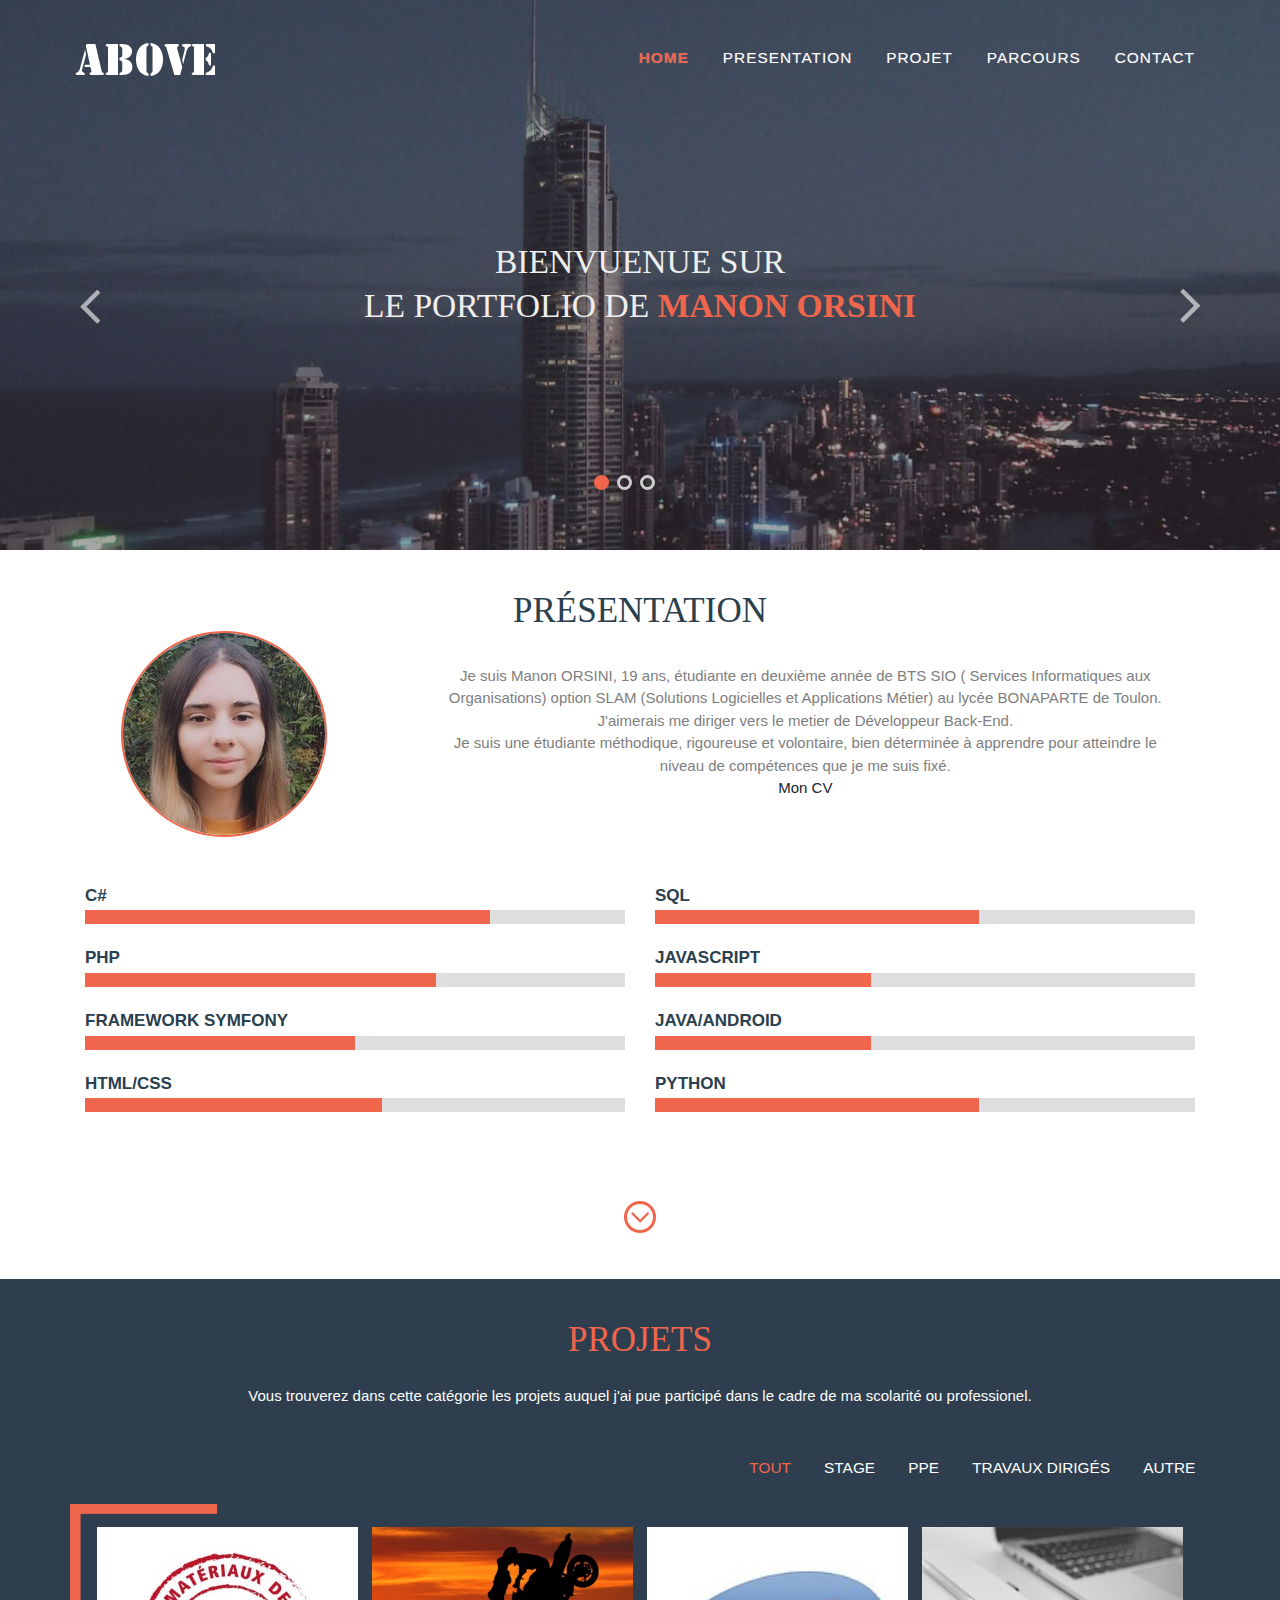
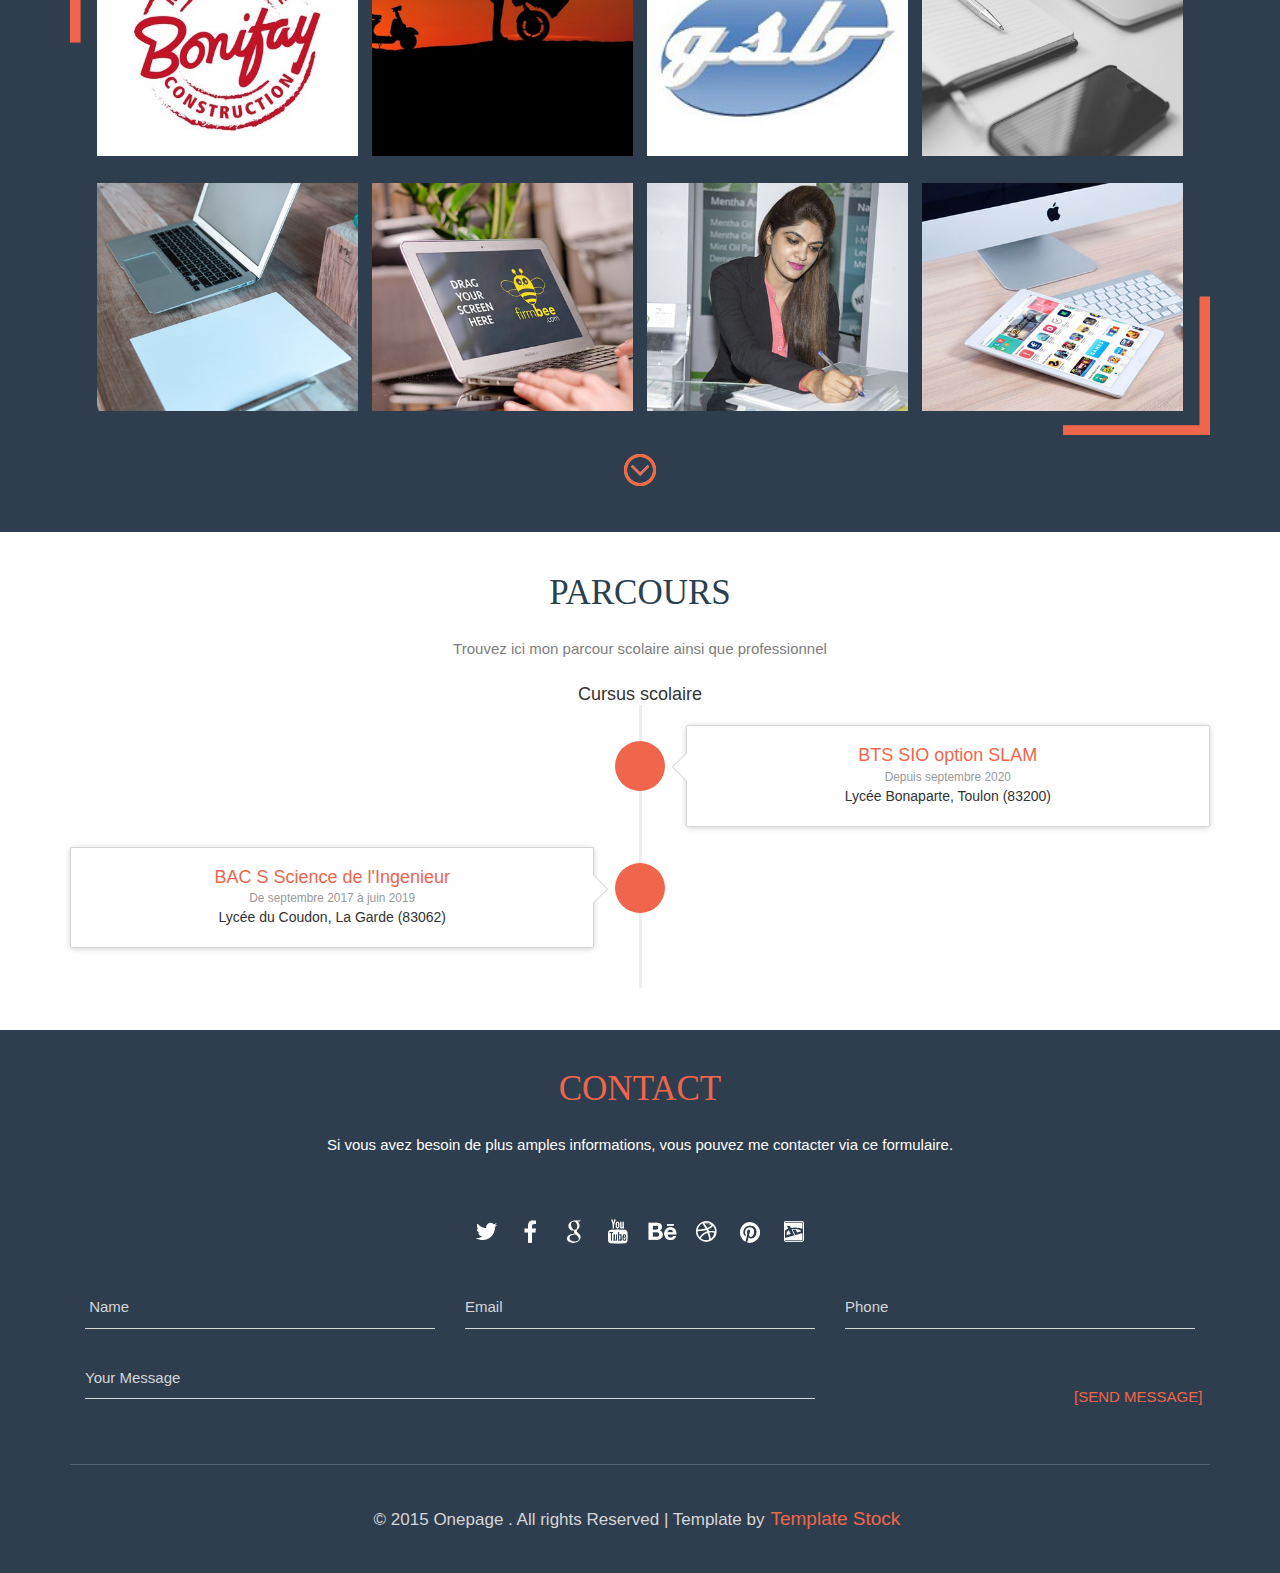
<file: index.html>
<!--Author: Template Stock
Author URL: http://templatestock.co
-->
<!DOCTYPE html>
<html>
    <head>
        <title>Portfolio Orsini Manon</title>
        <meta name="viewport" content="width=device-width, initial-scale=1">
        <meta http-equiv="Content-Type" content="text/html; charset=utf-8" />
        <meta name="keywords" content="Onepage Responsive web template, Bootstrap Web Templates, Flat Web Templates, Android Compatible web template,
              Smartphone Compatible web template, free webdesigns for Nokia, Samsung, LG, SonyEricsson, Motorola web design" />

        <style>

            /* The Modal (background) */
            .modal {
                display: none; /* Hidden by default */
                position: fixed; /* Stay in place */
                z-index: 1; /* Sit on top */
                padding-top: 100px; /* Location of the box */
                left: 0;
                top: 0;
                width: 100%; /* Full width */
                height: 100%; /* Full height */
                overflow: auto; /* Enable scroll if needed */
                background-color: rgb(0,0,0); /* Fallback color */
                background-color: rgba(0,0,0,0.4); /* Black w/ opacity */
            }

            /* Modal Content */
            .modal-content {
                
                width: 800px;
                background-color: #fefefe;
                margin: auto;
                padding: 20px;
                border: 1px solid #888;
                width: 80%;
            }

            /* The Close Button */
            .close {
                color: #aaaaaa;
                float: right;
                font-size: 28px;
                font-weight: bold;
            }

            .close:hover,
            .close:focus {
                color: #000;
                text-decoration: none;
                cursor: pointer;
            }
        </style>

        <script type="application/x-javascript"> addEventListener("load", function() { setTimeout(hideURLbar, 0); }, false); function hideURLbar(){ window.scrollTo(0,1); } </script>
        <link href="css/bootstrap.css" rel='stylesheet' type='text/css'/>
        <link href="css/style.css" rel="stylesheet" type="text/css" media="all" />	    
        <!-- jQuery (necessary for Bootstrap's JavaScript plugins) -->
        <script src="js/jquery.min.js"></script>
        <script type="text/javascript" src="js/move-top.js"></script>
        <script type="text/javascript" src="js/easing.js"></script>
        <script type="text/javascript">
            jQuery(document).ready(function ($) {
                $(".scroll").click(function (event) {
                    event.preventDefault();
                    $('html,body').animate({scrollTop: $(this.hash).offset().top}, 1200);
                });
            });
        </script>
    </head>
    <body>
        <div class="header" id="head">	
            <div class="container"> 
                <div class="header-top">
                    <div class="logo">
                        <a href="index.html"><img src="images/logo.png" alt=""/></a>
                    </div>
                    <div class="top-menu">
                        <span class="menu"> </span>
                        <ul>
                            <nav class="cl-effect-5">
                                <li><a class="active" href="index.html"><span data-hover="Home">Home</span></a></li>
                                <li><a href="#about" class="scroll"><span data-hover="Presentation">Presentation</span></a></li>
                                <li><a href="#work" class="scroll"><span data-hover="Projet"><span>Projet</span></a></li>
                                <li><a href="#services" class="scroll"><span data-hover="Parcours">Parcours</span></a></li>
                                <li><a href="#contact" class="scroll"><span data-hover="Contact">Contact</span></a></li>
                            </nav>
                        </ul>
                    </div>
                    <!--script-nav-->
                    <script>
                        $("span.menu").click(function () {
                            $(".top-menu ul").slideToggle("slow", function () {
                            });
                        });
                    </script>
                    <div class="clearfix"></div>
                </div>  
                <div class="index-banner">
                    <div class="wmuSlider example1">
                        <div class="wmuSliderWrapper">
                            <article style="position: absolute; width: 100%; opacity: 0;"> 
                                <div class="banner-wrap">
                                    <div class="banner_center">
                                        <h1>Bienvuenue sur</h1> 
                                        <h2>le portfolio de  <span>Manon Orsini</span></h2>
                                        <h2></h2>
                                    </div>
                                </div>
                            </article>
                            <article style="position: relative; width: 100%; opacity: 1;"> 
                                <div class="banner-wrap">
                                    <div class="banner_center">
                                        <h1>Content here,</h1> 
                                        <h2>Lorem <span>graphic &  designer</span></h2>
                                        <h2>Contrary</h2>
                                    </div>
                                </div>
                            </article>
                            <article style="position: absolute; width: 100%; opacity: 0;">
                                <div class="banner-wrap">
                                    <div class="banner_center">
                                        <h1>Lorem Ipsum ,</h1> 
                                        <h2>Contrary to <span>&  designer</span></h2>
                                        <h2>reproduced below</h2>
                                    </div>
                                </div>
                            </article>
                        </div>

                    </div>
                    <script src="js/jquery.wmuSlider.js"></script> 
                    <script>
                        $('.example1').wmuSlider();
                    </script> 	           	      
                </div>
            </div>     
        </div>
        <div class="content">
            <div class="about-section" id="about" id="about">
                <div class="container">
                    <div class="about-header">
                        <h3>Présentation</h3>
                        <div class="about-imag">
                            <img src="images/pic-9.jpg" alt=""/>
                        </div>
                        <div class="about-text">
                            <p>Je suis Manon ORSINI, 19 ans, étudiante en deuxième année de BTS SIO ( Services Informatiques aux Organisations) option SLAM (Solutions Logicielles et Applications Métier) au lycée BONAPARTE de Toulon. J'aimerais me diriger vers le metier de Développeur Back-End.</p> 
                            <p>Je suis une étudiante méthodique, rigoureuse et volontaire, bien déterminée à apprendre pour atteindre le niveau de compétences que je me suis fixé. </p>
                            <p><a href="images/ManonOrsini.pdf">Mon CV</a></p>
                        </div>
                        <div class="clearfix"></div>
                    </div>
                    <div class="about-sectiongrids">
                        <div class="col-md-6 about-leftgrid">
                            <div class="polls">
                                <div class="poll">
                                    <div class="poll-desc">
                                        <h4>C#</h4>
                                    </div>
                                    <div class="percentage">
                                        <p></p>
                                    </div>
                                    <div class="clearfix"></div>
                                </div>
                                <div class="skills">
                                    <div style="width:75%"> </div>
                                </div>
                            </div>
                            <div class="polls">
                                <div class="poll">
                                    <div class="poll-desc">
                                        <h4>PHP</h4>
                                    </div>
                                    <div class="percentage">
                                        <p></p>
                                    </div>
                                    <div class="clearfix"></div>
                                </div>
                                <div class="skills">
                                    <div style="width:65%"> </div>
                                </div>
                            </div>
                            <div class="polls">
                                <div class="poll">
                                    <div class="poll-desc">
                                        <h4>Framework Symfony</h4>
                                    </div>
                                    <div class="percentage">
                                        <p></p>
                                    </div>
                                    <div class="clearfix"></div>
                                </div>
                                <div class="skills">
                                    <div style="width:50%"> </div>
                                </div>
                            </div>
                            <div class="polls">
                                <div class="poll">
                                    <div class="poll-desc">
                                        <h4>Html/Css</h4>
                                    </div>
                                    <div class="percentage">
                                        <p></p>
                                    </div>
                                    <div class="clearfix"></div>
                                </div>
                                <div class="skills">
                                    <div style="width:55%"> </div>
                                </div>
                            </div>

                        </div>
                        <div class="col-md-6 about-rightgrid">
                            <div class="polls">
                                <div class="poll">
                                    <div class="poll-desc">
                                        <h4>SQL</h4>
                                    </div>
                                    <div class="percentage">
                                        <p></p>
                                    </div>
                                    <div class="clearfix"></div>
                                </div>
                                <div class="skills">
                                    <div style="width:60%"> </div>
                                </div>
                            </div>
                            <div class="polls">
                                <div class="poll">
                                    <div class="poll-desc">
                                        <h4>Javascript</h4>
                                    </div>
                                    <div class="percentage">
                                        <p></p>
                                    </div>
                                    <div class="clearfix"></div>
                                </div>
                                <div class="skills">
                                    <div style="width:40%"> </div>
                                </div>
                            </div>
                            <div class="polls">
                                <div class="poll">
                                    <div class="poll-desc">
                                        <h4>Java/Android</h4>
                                    </div>
                                    <div class="percentage">
                                        <p></p>
                                    </div>
                                    <div class="clearfix"></div>
                                </div>
                                <div class="skills">
                                    <div style="width:40%"> </div>
                                </div>
                            </div>
                            <div class="polls">
                                <div class="poll">
                                    <div class="poll-desc">
                                        <h4>Python</h4>
                                    </div>
                                    <div class="percentage">
                                        <p></p>
                                    </div>
                                    <div class="clearfix"></div>
                                </div>
                                <div class="skills">
                                    <div style="width:60%"> </div>
                                </div>
                            </div>
                        </div>
                        <div class="clearfix"></div>
                    </div>
                    <div class="arrow1">
                        <a href="#work" class="scroll"><img src="images/arrow1.png" alt=""/></a>
                    </div>
                </div>
            </div>
            <!-- about-section-ends -->
            <div class="works-section" id="work" id="work">
                <div class="works-header">
                    <h3>Projets</h3>
                    <p>Vous trouverez dans cette catégorie les projets auquel j'ai pue participé dans le cadre de ma scolarité ou professionel.</p>
                    <!--<button id="myBtn">Open Modal</button>-->
                </div>
                <div class="portfolio-section-bottom-row" id="portfolio">
                    <div class="container">

                        <script src="js/easyResponsiveTabs.js" type="text/javascript"></script>
                        <script type="text/javascript">
                        $(document).ready(function () {
                            $('#horizontalTab').easyResponsiveTabs({
                                type: 'default', //Types: default, vertical, accordion           
                                width: 'auto', //auto or any width like 600px
                                fit: true   // 100% fit in a container
                            });
                        });

                        </script>
                        <link rel="stylesheet" href="css/swipebox.css">
                        <script src="js/jquery.swipebox.min.js"></script> 
                        <script type="text/javascript">
//jQuery(function ($) {
//$(".swipebox").swipebox();
//});
                        </script>
                        <!-- Portfolio Ends Here -->
                        <div class="sap_tabs">
                            <div id="horizontalTab" style="display: block; width: 100%; margin: 0px;">
                                <ul class="resp-tabs-list">
                                    <li class="resp-tab-item" aria-controls="tab_item-0" role="tab"><span>Tout</span></li>
                                    <li class="resp-tab-item" aria-controls="tab_item-1" role="tab"><span>Stage</span></li>
                                    <li class="resp-tab-item" aria-controls="tab_item-2" role="tab"><span>PPE</span></li>
                                    <li class="resp-tab-item" aria-controls="tab_item-3" role="tab"><span>Travaux dirigés</span></li>
                                    <li class="resp-tab-item" aria-controls="tab_item-4" role="tab"><span>Autre</span></li>
                                    <div class="clearfix"></div>
                                </ul>	
                                <div id="portfoliolist">
                                    <div class="resp-tabs-container">
                                        <div class="tab-1 resp-tab-content" aria-labelledby="tab_item-0">
                                            <div class="tab_img">
                                                <div class="col-md-3 img-top grid_box" id="myBtn">
                                                    <div class="swipebox"  title="Bonifay">
                                                        <img src="images/Bonifay.jpg" class="img-responsive" alt="">
                                                        <span class="zoom-icon"></span> 
                                                    </div>
                                                </div>
                                                <div class="col-md-3 img-top grid_box">
                                                    <a href="images/Nolark.jpg" class="swipebox"  title="Image Title">
                                                        <img src="images/Nolark.jpg" class="img-responsive" alt="">
                                                        <span class="zoom-icon"></span> 
                                                    </a>
                                                </div>
                                                <div class="col-md-3 img-top grid_box">
                                                    <a href="images/gsb.jpg" class="swipebox"  title="Image Title">
                                                        <img src="images/gsb.jpg" class="img-responsive" alt="">
                                                        <span class="zoom-icon"></span> 
                                                    </a>
                                                </div>
                                                <div class="col-md-3 img-top grid_box">
                                                    <a href="images/pic-4.jpg" class="swipebox"  title="Image Title">
                                                        <img src="images/pic-4.jpg" class="img-responsive" alt="">
                                                        <span class="zoom-icon"></span> 
                                                    </a>
                                                </div>
                                                <div class="col-md-3 img-top grid_box">
                                                    <a href="images/pic-5.jpg" class="swipebox"  title="Image Title">
                                                        <img src="images/pic-5.jpg" class="img-responsive" alt="">
                                                        <span class="zoom-icon"></span> 
                                                    </a>
                                                </div>
                                                <div class="col-md-3 img-top grid_box">
                                                    <a href="images/pic-6.jpg" class="swipebox"  title="Image Title">
                                                        <img src="images/pic-6.jpg" class="img-responsive" alt="">
                                                        <span class="zoom-icon"></span> 
                                                    </a>
                                                </div>
                                                <div class="col-md-3 img-top grid_box">
                                                    <a href="images/pic-7.jpg" class="swipebox"  title="Image Title">
                                                        <img src="images/pic-7.jpg" class="img-responsive" alt="">
                                                        <span class="zoom-icon"></span> 
                                                    </a>
                                                </div>
                                                <div class="col-md-3 img-top grid_box">
                                                    <a href="images/pic-8.jpg" class="swipebox"  title="Image Title">
                                                        <img src="images/pic-8.jpg" class="img-responsive" alt="">
                                                        <span class="zoom-icon"></span> 
                                                    </a>
                                                </div>
                                                <div class="clearfix"></div>	
                                            </div>

                                        </div>
                                        <div class="tab-1 resp-tab-content" aria-labelledby="tab_item-1">
                                            <div class="tab_img">
                                                <div class="col-md-3 img-top grid_box" id="myBtn2">
                                                    <div class="swipebox"  title="Bonifay">
                                                        <img src="images/Bonifay.jpg" class="img-responsive" alt="">
                                                        <span class="zoom-icon"></span> 
                                                    </div>
                                                </div>
                                               

                                                <div class="clearfix"></div>	
                                            </div>	 	        					 
                                        </div>
                                        <div class="tab-1 resp-tab-content" aria-labelledby="tab_item-2">

                                            <div class="tab_img">
                                                <div class="col-md-3 img-top grid_box">
                                                    <a href="images/pic-2.jpg" class="swipebox"  title="Image Title">
                                                        <img src="images/pic-2.jpg" class="img-responsive" alt="">
                                                        <span class="zoom-icon"></span> 
                                                    </a>
                                                </div>
                                                <div class="col-md-3 img-top grid_box">
                                                    <a href="images/pic-3.jpg" class="swipebox"  title="Image Title">
                                                        <img src="images/pic-3.jpg" class="img-responsive" alt="">
                                                        <span class="zoom-icon"></span> 
                                                    </a>
                                                </div>
                                                <div class="col-md-3 img-top grid_box">
                                                    <a href="images/pic-4.jpg" class="swipebox"  title="Image Title">
                                                        <img src="images/pic-4.jpg" class="img-responsive" alt="">
                                                        <span class="zoom-icon"></span> 
                                                    </a>
                                                </div>

                                                <div class="clearfix"></div>
                                            </div>		        					 
                                        </div>
                                        <div class="tab-1 resp-tab-content" aria-labelledby="tab_item-3">
                                            <div class="tab_img">
                                                <div class="col-md-3 img-top grid_box">
                                                    <a href="images/pic-1.jpg" class="swipebox"  title="Image Title">
                                                        <img src="images/pic-1.jpg" class="img-responsive" alt="">
                                                        <span class="zoom-icon"></span> 
                                                    </a>
                                                </div>
                                                <div class="col-md-3 img-top grid_box">
                                                    <a href="images/pic-2.jpg" class="swipebox"  title="Image Title">
                                                        <img src="images/pic-2.jpg" class="img-responsive" alt="">
                                                        <span class="zoom-icon"></span> 
                                                    </a>
                                                </div>

                                                <div class="clearfix"></div>
                                            </div>	
                                        </div>
                                        <div class="tab-1 resp-tab-content" aria-labelledby="tab_item-4">
                                            <div class="tab_img">
                                                <div class="col-md-3 img-top grid_box">
                                                    <a href="images/pic-1.jpg" class="swipebox"  title="Image Title">
                                                        <img src="images/pic-1.jpg" class="img-responsive" alt="">
                                                        <span class="zoom-icon"></span> 
                                                    </a>
                                                </div>

                                                <div class="clearfix"></div>
                                            </div>	
                                        </div>										
                                    </div>	
                                </div>
                            </div>
                        </div>				

                        <div class="arrow">
                            <a href="#services" class="scroll"><img src="images/arrow.png" alt=""/></a>
                        </div>
                    </div>
                </div>
            </div>
            <!-- portfolio-section-ends -->
            <div class="services-section" id="services">
                <div class="container"> 
                    <div class="services-header">
                        <h3>Parcours</h3>
                        <p>Trouvez ici mon parcour scolaire ainsi que professionnel</p>
                    </div>
                    <div class="services-sectiongrids">
                        <div>
                <h4 class="text-center">Cursus scolaire</h4>
                <ul class="timeline">
                    <li class="timeline-inverted">
                        <div class="timeline-badge primary"><i class="fa fa-graduation-cap"></i></div>
                        <div class="timeline-panel">
                            <div class="timeline-heading">
                                <h4 class="timeline-title">BTS SIO option SLAM</h4>
                                <p><small class="text-muted"><i class="fa fa-calendar-alt"></i> Depuis septembre 2020</small></p>
                            </div>
                            <div class="timeline-body">
                                <p>Lycée Bonaparte, Toulon (83200)</p>
                            </div>
                        </div>
                    </li>
                    <li>
                        <div class="timeline-badge primary"><i class="fa fa-graduation-cap"></i></div>
                        <div class="timeline-panel">
                            <div class="timeline-heading">
                                <h4 class="timeline-title">BAC S Science de l'Ingenieur</h4>
                                <p><small class="text-muted"><i class="fa fa-calendar-alt"></i> De septembre 2017 à juin 2019</small></p>
                            </div>
                            <div class="timeline-body">
                                <p>Lycée du Coudon, La Garde (83062)</p>
                            </div>
                        </div>
                    </li>
                </ul>
            </div>
                    </div>
                </div>
            </div>
            <!-- services-section-ends -->
        </div>
        <div class="footer-section" id="contact">
            <div class="container"> 
                <div class="contact-header">
                    <h3> contact</h3>
                    <p>Si vous avez besoin de plus amples informations, vous pouvez me contacter via ce formulaire.</p>
                </div>
                <div class="social-icon">
                    <a href="#"><i class="icon1"></i></a>
                    <a href="#"><i class="icon2"></i></a>
                    <a href="#"><i class="icon3"></i></a>
                    <a href="#"><i class="icon4"></i></a>
                    <a href="#"><i class="icon5"></i></a>
                    <a href="#"><i class="icon6"></i></a>
                    <a href="#"><i class="icon7"></i></a>
                    <a href="#"><i class="icon8"></i></a>
                </div>
                <div class="contact">
                    <form>
                        <div class="col-md-4 contactgrid">
                            <input type="text" class="text" value=" name" onfocus="this.value = '';" onblur="if (this.value == '') {
                                        this.value = ' name';
                                    }">
                        </div>
                        <div class="col-md-4 contactgrid">
                            <input type="text" class="text" value="email" onfocus="this.value = '';" onblur="if (this.value == '') {
                                        this.value = 'email';
                                    }">
                        </div>
                        <div class="col-md-4 contactgrid">
                            <input type="text" class="text" value="phone" onfocus="this.value = '';" onblur="if (this.value == '') {
                                        this.value = 'phone';
                                    }">
                        </div>
                        <div class="col-md-8 contactgrid1">
                            <textarea onfocus="if (this.value == 'Your Message')
                                        this.value = '';" onblur="if (this.value == '')
                                                    this.value = 'Your Message';" >Your Message</textarea>
                        </div>
                        <div class="col-md-4 contactgrid2">
                            <input type="submit" value="[send message]">
                        </div>
                        <div class="clearfix"></div>
                    </form>
                </div>
                <div class="footer-bottom">

                    <p>&copy; 2015 Onepage . All rights  Reserved | Template by<a href="http://templatestock.com" target="target_blank">Template Stock</a></p>

                </div>
                <script type="text/javascript">
                    $(document).ready(function () {
                        /*
                         var defaults = {
                         containerID: 'toTop', // fading element id
                         containerHoverID: 'toTopHover', // fading element hover id
                         scrollSpeed: 1200,
                         easingType: 'linear' 
                         };
                         */

                        $().UItoTop({easingType: 'easeOutQuart'});

                    });
                </script>
                <a href="#" id="toTop" style="display: block;"> <span id="toTopHover" style="opacity: 1;"> </span></a>
            </div>

            <!-- The Modal -->
            <div id="myModal" class="modal test">

                <!-- Modal content -->
                <div class="modal-content">
                    <span class="close">&times;</span>
                    <div class="works-section" id="work" id="work">
            <div class="works-header">
                <h3>API Bonifay</h3>
                <p>Création d'une API pour l'entreprise Bonifay materiaux de construction</p>
            </div>
        </div>



        <div class="services-section" id="services">
            <div class="container"> 
                <div class="services-sectiongrids">
                    <div class="col-md-4 services-grid">
                        <!--<img src="images/img1.png" alt=""/>-->
                        <h4>Technologies utilisées</h4>
                        <p><ul>
                            <li>Php</li>
                            <li>Html/Css/Javascript</li>
                            <li>Framework Symfony</li>
                            <li>mailjet</li>
                            <li>Cron</li>
                            <li>Git</li>
                        </ul>
                        </p>
                    </div>
                    <div class="col-md services-grid">
                        <h4>Description</h4>
                        <p>L'ors d'un stage de sept semaines dans l'entreprise Bonifay, j'ai eu pour mission de crée une API pour l'entreprise qui elle meme communiquais avec les API de Wayzz. Cette API gerrais la géolacalisations des camions, le dépassements de vitesses d'un camion ou la vitesse d'un camions dans une zone donnée</p>
                    </div>
                    <div class="clearfix"></div>
                </div>
            </div>
        </div>
                </div>

            </div>

            <script>
// Get the modal
                var modal = document.getElementById("myModal");

// Get the button that opens the modal
                var btn = document.getElementById("myBtn");

// Get the <span> element that closes the modal
                var span = document.getElementsByClassName("close")[0];

// When the user clicks the button, open the modal 
                btn.onclick = function () {
                    modal.style.display = "block";
                }

// When the user clicks on <span> (x), close the modal
                span.onclick = function () {
                    modal.style.display = "none";
                }

// When the user clicks anywhere outside of the modal, close it
                window.onclick = function (event) {
                    if (event.target == modal) {
                        modal.style.display = "none";
                    }
                }
            </script>

        </div>

    </body>
</html>
</file>
<file: css/style.css>
/*--
Author: Template Stock
Author URL: http://templatestock.co
--*/
.timeline {
  list-style: none;
  padding: 20px 0 20px;
  position: relative;
}

  .timeline:before {
      top: 0;
      bottom: 0;
      position: absolute;
      content: " ";
      width: 3px;
      background-color: #eeeeee;
      left: 50%;
      margin-left: -1.5px;
  }

  .timeline > li {
      margin-bottom: 20px;
      position: relative;
  }

      .timeline > li:before,
      .timeline > li:after {
          content: " ";
          display: table;
      }

      .timeline > li:after {
          clear: both;
      }

      .timeline > li:before,
      .timeline > li:after {
          content: " ";
          display: table;
      }

      .timeline > li:after {
          clear: both;
      }

      .timeline > li > .timeline-panel {
          width: 46%;
          float: left;
          border: 1px solid #d4d4d4;
          border-radius: 2px;
          padding: 20px;
          position: relative;
          -webkit-box-shadow: 0 1px 6px rgba(0, 0, 0, 0.175);
          box-shadow: 0 1px 6px rgba(0, 0, 0, 0.175);
      }

          .timeline > li > .timeline-panel:before {
              position: absolute;
              top: 26px;
              right: -15px;
              display: inline-block;
              border-top: 15px solid transparent;
              border-left: 15px solid #ccc;
              border-right: 0 solid #ccc;
              border-bottom: 15px solid transparent;
              content: " ";
          }

          .timeline > li > .timeline-panel:after {
              position: absolute;
              top: 27px;
              right: -14px;
              display: inline-block;
              border-top: 14px solid transparent;
              border-left: 14px solid #fff;
              border-right: 0 solid #fff;
              border-bottom: 14px solid transparent;
              content: " ";
          }

      .timeline > li > .timeline-badge {
          color: #fff;
          width: 50px;
          height: 50px;
          line-height: 50px;
          font-size: 1.4em;
          text-align: center;
          position: absolute;
          top: 16px;
          left: 50%;
          margin-left: -25px;
          background-color: #EF664D;
          z-index: 100;
          border-top-right-radius: 50%;
          border-top-left-radius: 50%;
          border-bottom-right-radius: 50%;
          border-bottom-left-radius: 50%;
      }

      .timeline > li.timeline-inverted > .timeline-panel {
          float: right;
      }

          .timeline > li.timeline-inverted > .timeline-panel:before {
              border-left-width: 0;
              border-right-width: 15px;
              left: -15px;
              right: auto;
          }

          .timeline > li.timeline-inverted > .timeline-panel:after {
              border-left-width: 0;
              border-right-width: 14px;
              left: -14px;
              right: auto;
          }

.timeline-badge.primary {
  background-color: #EF664D;
}

.timeline-title {
  margin-top: 0;
  color: inherit;
  color:#EF664D;
}

.timeline-body > p,
.timeline-body > ul {
  margin-bottom: 0;
}

  .timeline-body > p + p {
      margin-top: 5px;
  }

@media (max-width: 767px) {
  ul.timeline:before {
      left: 40px;
  }

  ul.timeline > li > .timeline-panel {
      width: calc(100% - 90px);
      width: -moz-calc(100% - 90px);
      width: -webkit-calc(100% - 90px);
  }

  ul.timeline > li > .timeline-badge {
      left: 15px;
      margin-left: 0;
      top: 16px;
  }

  ul.timeline > li > .timeline-panel {
      float: right;
  }

      ul.timeline > li > .timeline-panel:before {
          border-left-width: 0;
          border-right-width: 15px;
          left: -15px;
          right: auto;
      }

      ul.timeline > li > .timeline-panel:after {
          border-left-width: 0;
          border-right-width: 14px;
          left: -14px;
          right: auto;
      }
}

body a{
    transition:0.5s all;
	-webkit-transition:0.5s all;
	-moz-transition:0.5s all;
	-o-transition:0.5s all;
	-ms-transition:0.5s all;
}
input[type="button"]{
	transition:0.5s all;
	-webkit-transition:0.5s all;
	-moz-transition:0.5s all;
	-o-transition:0.5s all;
	-ms-transition:0.5s all;
}

h1,h2,h3,h4,h5,h6{
	padding:0 0;
	margin:0 0;
}
p{
	padding:0 0;
	margin:0 0;
}
ul{
	padding:0 0;
	margin:0 0;	
}
body{
	padding:0 0;
	margin:0 0; 
	font-family: 'Open Sans', sans-serif;
	
	
}
.header{
	background: url("../images/banner.jpg") no-repeat center top;
	-webkit-background-size: cover;
	-moz-background-size: cover;
	-o-background-size: cover;
	background-size: cover;
	background-position: center;
	background-size:cover;
	min-height: 550px;
}
.header-top {
	padding-top: 3em;
}
.logo{
	float:left;
	
}
.top-menu{
	float:right;
}
.top-menu ul li{
	display: inline-block;
	padding: 5px 15px 0px 15px;
}
.top-menu ul li a{
	font-size: 1.1em;
	color: #fff;
	text-decoration: none;
	text-transform: uppercase;
	
}
.top-menu ul li a:hover {
	color: #ef664d;
	
	
}
.top-menu ul li a.active {
	color: #ef664d;
	font-weight: 600;
}
nav a {
	position: relative;
	display: inline-block;
	outline: none;
	color: #fff;
	text-decoration: none;
	text-transform: uppercase;
	letter-spacing: 1px;
	font-weight: 400;
	text-shadow: 0 0 1px rgba(255,255,255,0.3);
	font-size: 1.35em;
}

nav a:hover,
nav a:focus {
	outline: none;
}
/* Effect 5: same word slide in */
.cl-effect-5 a {
	overflow: hidden;
}

.cl-effect-5 a span {
	position: relative;
	display: inline-block;
	-webkit-transition: -webkit-transform 0.3s;
	-moz-transition: -moz-transform 0.3s;
	transition: transform 0.3s;
}

.cl-effect-5 a span::before {
	position: absolute;
	top: 100%;
	content: attr(data-hover);
	font-weight: 700;
	-webkit-transform: translate3d(0,0,0);
	-moz-transform: translate3d(0,0,0);
	transform: translate3d(0,0,0);
}

.cl-effect-5 a:hover span,
.cl-effect-5 a:focus span {
	-webkit-transform: translateY(-100%);
	-moz-transform: translateY(-100%);
	transform: translateY(-100%);
}

/***** Slider *****/
.banner-wrap {
	padding-top: 30em;
}
.wmuSlider {
	position: relative;
	overflow: hidden;
}
.wmuSlider .wmuSliderWrapper article img {
	max-width: 100%;
	width: auto;
	height: auto;
	display:block;
}
/* Default Skin */
.banner_center {
	width: 50%;
	position: absolute;
	top: 40%;
	left: 25%;
	text-align: center;

}
.banner_center h1 {
	color: #eee;
	font-family: 'Arvo', serif;
	text-transform: uppercase;
	font-size: 2.4em;
}
.banner_center h2 {
	color: #eee;
	font-family: 'Arvo', serif;
	text-transform: uppercase;
	font-size: 2.4em;
	padding:7px 0;
}
.banner_center h2 span
{
	color: #ef664d;
	font-weight: 900;
}
.wmuSliderPagination {
	z-index: 2;
	position: absolute;
	right: 48%;
	bottom: 6px;

}
ul.wmuSliderPagination {
	padding:0;
}
.wmuSliderPagination li {
	float: left;
	margin: 0 8px 0 0;
	list-style-type: none;
}
.wmuSliderPagination a {
	text-indent: -9999px;
	visibility: visible;
	height: 15px;
	width: 15px;
	display: inline-block;
	border: 3px solid #CCCECE;
	-webkit-border-radius: 50%;
}
.wmuSliderPagination a.wmuActive {
	background: #ef664d;
	border-color: #ef664d;
}

.bannertop_box{
	width:23%;
	float:left;
}
.services-section{
	padding:3em 0;
}
.services-header{
	text-align: center;
	width: 85%;
	margin: 0 auto;

}
.services-header h3
{
	font-size: 2.5em;
	font-family: 'Arvo', serif;
	text-transform: uppercase;
	font-weight: 400;
	color: #2a404e;
}
.services-header h3 span {
	color: #F0C514;
}
.services-header p{
	line-height: 1.5em;
	font-size: 15px;
	color: #7e7e7e;
	padding: 25px 0;
}
.services-sectiongrids {
	text-align: center;
}
.services-grid h4 {
	font-size: 1.3em;
	font-weight: bold;
	padding: 15px 0;
	color: #2a404e;
	text-transform: uppercase;
}
.services-grid p {
	font-size: 15px;
	color: #7e7e7e;
	padding: 0 22px;
}
.arrow1 {
	padding-top: 30px;
	text-align: center;
}
.works-section{
	padding:3em 0;
	background:#2e3e4e;
	
}
.works-header{
	text-align: center;
	width: 85%;
	margin: 0 auto;
}
.works-header h3
{
	font-size: 2.5em;
	font-family: 'Arvo', serif;
	text-transform: uppercase;
	font-weight: 400;
	color: #ef664d;
}
.works-header h3 span {
	color: #fefefe;
}
.works-header p{
	line-height: 1.5em;
	
	font-size: 15px;
	color: #fefefe;
	padding: 25px 0;
}
.portfolio-section{
	background:#FFD670;
	padding:4em 0;
}
.portfolio-section-head{
	margin-bottom:4em;
	position:relative;
}
.portfolio-section-head h3{
	color:#FFFFFF;
	font-weight:700;
	text-transform:uppercase;
	font-size:2.3em;
}
.portfolio-section-head p{
	color:#FFF0CA;
	font-weight:300;
	font-size:1.2em;
	margin-top: 1.35em;
	text-transform: uppercase;
}
.portfolio-section-head label {
	height: 3px;
	width: 7%;
	background: #FFF0CA;
	display: block;
	position: absolute;
	right: 47%;
	bottom: 52%;
	margin: -10px 0;
}
.project-name{
	border-bottom:1px solid #FFF1CE;
}
.project-name span{
	color: #FFF1CE;
	font-weight: 300;
	font-size: 15px;
	margin-bottom: 0.6em;
	text-transform: uppercase;
	display: block;
}
.portfolio-section-top-row {
	padding: 1em 0 4em 0;
}
.portfolio-section-top-row-left-grid {
	padding: 0;
}
.project-name h3{
	color:#fff;
	font-weight:700;
	font-size:1.5em;
	margin-bottom: 1em;
}
.project-description ul {
	margin: 0 0 14px 59px;
}
.project-description span{
	color: #FFF1CE;
	font-weight: 300;
	font-size: 15px;
	margin: 1em 0;
	display: block;
	text-transform: uppercase;
}
.project-description ul li{
	color:#fff;
}
.project-description ul li a{
	color:#fff;
	font-size:15px;
	font-weight:300;
	margin: 6px 0;
	list-style-type: disc;
}
.project-description p{
	color: #fff;
	font-weight: 300;
	font-size: 15px;
	line-height: 1.8em;
	margin-bottom: 1.5em;
}
.project-description{
	border-bottom:1px solid #FFF1CE;
}
.address span{
	color: #FFF1CE;
	font-weight: 300;
	font-size: 15px;
	margin: 1em 0;
	display: block;
	text-transform: uppercase;
}
.address{
	border-bottom:1px solid #FFF1CE;
	margin: 15px 0 0 0;
}
.address a{
	color:#fff;
	margin: 0 0 1.5em 3em;
	display: block;
}
.tags span{
	color: #FFF1CE;
	font-weight: 300;
	font-size: 15px;
	margin: 1em 0;
	display: block;
	text-transform: uppercase;
}
.tags p{
	color:#fff;
	font-weight:300;
	font-size:14px;
}
/**** Slider *****/
.wmuSlider {
	position: relative;
	overflow: hidden;
}
.wmuSlider .wmuSliderWrapper article img {
	max-width: 100%;
	width: auto;
	height: auto;
	display:block;
}
/* Default Skin */
	.wmuSliderPagination a {
	display: block;
	text-indent: -9999px;
	width:15px;
	height:15px;
	
	border-radius:10px;
	-webkit-border-radius: 10px;
	-moz-border-radius: 10px;
	-o-border-radius: 10px;
	-ms-border-radius: 10px;
}

/* Default Skin */
.wmuGallery .wmuGalleryImage {
	margin-bottom: 10px;
}
.wmuSliderPrev, .wmuSliderNext {
	position: absolute;
	width:40px;
	height:40px;
	text-indent: -9999px;
	background: url(../images/img-sprite.png)no-repeat 0px 0px ;
	top:35%;
	z-index: 2;
	cursor: pointer;
}
.wmuSliderNext {
	background-position:-360px 0px;
	right: 0em;
	top: 210px;
}
.wmuSliderPrev {
	background-position:-320px 0px;
	left: 0em;
	top: 210px;
}
.portfolio-section-top-row-right-grid {
	padding-right: 0;
	padding-left: 30px;
}
/*	Strip
/*-----------------------------------------------------------------------------------*/
.b-link-stripe{
	position:relative;
	display:inline-block;
	vertical-align:top;
	font-family: 'Open Sans', sans-serif;
	font-weight: 300;
	overflow:hidden;
}
.b-link-stripe .b-wrapper{
	position:absolute;
	width:100%;
	height:100%;
	top:0;
	left:0;
	text-align:center;
	color:#ffffff;
	overflow:hidden;
}
.b-link-stripe .b-wrapper:hover {
	background:rgba(255, 214, 112, 0.49);
	transition: all 0.5s linear;
	-moz-transition: all 0.5s linear;
	-ms-transition: all 0.5s linear;
	-o-transition: all 0.5s linear;
	-webkit-transition: all 0.5s linear;
}
/*-----------------------------------------------------------------------------------*/
/*	Animation effects
/*-----------------------------------------------------------------------------------*/
.b-animate-go{
	text-decoration:none;
}
.b-animate{
	transition: all 0.5s;
	-moz-transition: all 0.5s;
	-ms-transition: all 0.5s;
	-o-transition: all 0.5s;
	-webkit-transition: all 0.5s;
	visibility: hidden;
	font-size:1.1em;
	font-weight:700;
	width: 75%;
	margin: 0 auto;
	top:45%;
	color: #FFD670;
}
.b-animate img{

	display: -webkit-inline-box;
}
/* lt-ie9 */
.b-animate-go:hover .b-animate{
	visibility:visible;
}
.b-from-left{
	position:relative;
	left:-100%;
}
.b-animate-go:hover .b-from-left{
	left:0;
}
.zoom-icon {
	position: absolute;
	opacity: 0;
	filter: alpha(opacity=0);
	-ms-filter: "progid:DXImageTransform.Microsoft.Alpha(opacity=0)";
	display: block;
	left: 0;
	top: 0px;
	width: 290px;
	height: 85%;
	background: url(../images/zoom-icon.png) center center no-repeat;
	cursor: pointer;
	transition: all .2s ease-in-out;
	-webkit-transition: all .2s ease-in-out;
	-moz-transition: all .2s ease-in-out;
	-o-transition: all .2s ease-in-out;
}
.grid_box .zoom-icon {
	width:100%;	
}
.grid_box a:hover .zoom-icon {
	top:20px;
	opacity: 1;
	filter: alpha(opacity=99); 
	-ms-filter: "progid:DXImageTransform.Microsoft.Alpha(opacity=99)";
}
#portfoliolist .portfolio {
	-webkit-box-sizing: border-box;
	-moz-box-sizing: border-box;
	-o-box-sizing: border-box;
	width: 24%;
	display:none;
	float:left;
	overflow:hidden;
	margin: 0px 1% 2% 0;
}
div#portfoliolist {
	padding: 20px 20px 0 20px;
	background: url("../images/left.png") no-repeat;
	background-size: 100% 100%;
}	
.portfolio-wrapper {
	overflow:hidden;
	position: relative !important;
	cursor:pointer;
}
.portfolio img {
	max-width:100%;
	transition: all 300ms!important;
	-webkit-transition: all 300ms!important;
	-moz-transition: all 300ms!important;
}
/******** SAP ************/
.sap_tabs{
	clear:both;
	padding: 0em 0 0em;
}
.tab_box{
	background:#fd926d;
	padding: 2em;
}
.top1{
	margin-top: 2%;
}
.resp-tabs-list {
text-align:right;
  list-style: none;
    margin: 18px 0;
    padding: 0;
}
.resp-tab-item{
      padding: 7px 10px;
    text-decoration: none;
    color: #fff;
     font-size: 1.1em;
    font-weight: 400;
      margin: 0 0.3em;
	cursor: pointer;
	display: inline-block;
	list-style: none;
	outline: none;
	-webkit-transition: all 0.3s ease-out;
	-moz-transition: all 0.3s ease-out;
	-ms-transition: all 0.3s ease-out;
	-o-transition: all 0.3s ease-out;
	transition: all 0.3s ease-out;
	text-transform:uppercase;
}
.resp-tab-active,.resp-tab-item:hover{
  text-shadow: none;
  color:#ef664d;
}
.resp-tabs-container {
	padding: 0px;
	clear: left;
	
}
h2.resp-accordion {
	cursor: pointer;
	padding: 5px;
	display: none;
}
.resp-tab-content {
	display: none;
}
.resp-content-active, .resp-accordion-active {
   display: block;
}

.img-top {
    margin: 3px 0 24px 0;
    position: relative;
    padding: 0px 7px !important;
}
.img-top img {
    width: 100%;
}
.arrow {
	padding-top: 15px;
	text-align: center;
}
.about-section {
	padding:3em 0;
}
.about-header {
	text-align: center;
}
.about-header h3 {
	font-size: 2.5em;
	font-family: 'Arvo', serif;
	text-transform: uppercase;
	font-weight: 400;
	color: #2a404e;
}
.about-header h3 span {
	color: #ef664d;;

}
.about-imag {
	float: left;
	width:27%;
	margin-right:5%
}
.about-imag img {
	border: 2px solid #ef664d;
	border-radius: 103px;
}
.about-text {
	float: left;
	width: 65%;
	margin-top:3%; 
}
.about-text p {
	font-size: 15px;
	color: #7e7e7e;
	line-height: 1.5em;
}
.about-sectiongrids{
	padding: 40px 0px;
}
.polls {
	padding: 10px 0;
}
.poll-desc {
	float: left;
}
.poll-desc h4{
	font-size: 17px;
	color: #2a404e;
	font-weight:bold;
	text-transform: uppercase;
}
.percentage {
	float: right;
	margin-right: 26%
}
.percentage p{
	font-size:17px;
	color:#2a404e;
	font-weight: bold;
}
.skills {
	width: 100%;
	margin: 5px 0;
	height: 14px;
	background:#dedede;
}
.skills > div {
	height: 100%;
	display: block;
	background-color: #ef664d;
}
.footer-section {
	padding: 40px 0px;
	background: #2e3e4e;
}
.contact-header {
	text-align: center;
	width: 85%;
	margin: 0 auto;
}
.contact-header h3 {
	font-size: 2.5em;
	font-family: 'Arvo', serif;
	text-transform: uppercase;
	font-weight: 400;
	color: #ef664d;
}
.contact-header h3 span {
color: #fefefe;
}
.contact-header p {
	line-height: 1.5em;
	font-size: 15px;
	color: #fefefe;
	padding: 25px 0;
}
.social-icon {
text-align: center;
padding:30px 0;
}
.social-icon i{
	width:40px;
	height:40px;
	background: url("../images/img-sprite.png") no-repeat 0px 0px;
	display:inline-block;
}
.social-icon i:hover{
    transition:0.5s all;
	-webkit-transition:0.5s all;
	-moz-transition:0.5s all;
	-o-transition:0.5s all;
	-ms-transition:0.5s all;
}
.social-icon a i.icon1{
	background-position:0px 0px;
}
.social-icon a i.icon1:hover{
	background-position:0px -40px;
}
.social-icon a i.icon2{
	background-position:-40px 0px;
}
.social-icon a i.icon2:hover{
	background-position:-40px -40px;
}
.social-icon a i.icon3{
	background-position:-80px 0px;
}
.social-icon a i.icon3:hover{
	background-position:-80px -40px;
}
.social-icon i.icon4{
	background-position:-120px 0px;
}
.social-icon a i.icon4:hover{
	background-position:-120px -40px;
}
.social-icon i.icon5{
	background-position:-160px 0px;
}
.social-icon a i.icon5:hover{
	background-position:-160px -40px;
}
.social-icon i.icon6{
	background-position:-200px 0px;
}
.social-icon a i.icon6:hover{
	background-position:-200px -40px;
}
.social-icon i.icon7{
	background-position:-240px 0px;
}
.social-icon a i.icon7:hover{
	background-position:-240px -40px;
}
.social-icon i.icon8{
	background-position:-280px 0px;
}
.social-icon a i.icon8:hover{
	background-position:-280px -40px;
}
.contact {
	padding-bottom:4em;
border-bottom: 1px solid#55626f;
}
.contactgrid {
padding-bottom: 2em;
}
.contactgrid input[type="text"] {
	width: 100%;
	background: none;
	outline: none;
	border: none;
	border-bottom: 1px solid#d5d6d7;
	font-size: 15px;
	color: #d5d6d7;
	text-transform: capitalize;
	padding: 10px 0;
}

.contactgrid1 textarea  {
	width: 100%;
	background: none;
	outline: none;
	border: none;
	resize: none;
	border-bottom: 1px solid#d5d6d7;
	font-size: 15px;
	color: #d5d6d7;
	text-transform: capitalize;
	padding: 10px 0;
	height: 2.8em;
}
.contactgrid2 {
	padding: 2em 0 0 17em;
}
.contactgrid2 input[type="submit"] {
	color: #ef664d;
	background: none;
	border: none;
	font-size:15px;
	outline: none;
	text-transform: uppercase;
}
.contactgrid2 input[type="submit"]:hover {
	color: #d5d6d7;
}
.footer-bottom {
	
	text-align: center;
	padding-top: 40px;
}
.footer-bottom p {
	font-size: 17px;
	color: #d5d6d7;
	font-weight: 400;
}
.footer-bottom a {
	font-size: 19px;
	color: #ef664d;
	font-weight: 400;
	text-transform: capitalize;
}
.footer-bottom a:hover {
	color: #d5d6d7;
}
.footer-bottom p a {
	margin: 0 6px 0 6px;
}
#toTop {
	display: none;
	text-decoration: none;
	position: fixed;
	bottom: 10px;
	right: 10px;
	overflow: hidden;
	width: 48px;
	height: 48px;
	border: none;
	text-indent: 100%;
	background: url("../images/to-top2.png") no-repeat 0px 0px;
}
    
       /*-- responsive-mediaquries --*/
		@media(max-width:1080px){
			.grid_box a:hover .zoom-icon {
			top:15px;
			}
		}
		@media(max-width:1024px){
			.banner_center h1 {
				font-size: 1.9em;
			}
			.banner_center h2 {
				font-size: 1.9em;
			}
			.wmuSliderPrev {
				top: 195px;
			}
			.wmuSliderNext {
				top: 195px;
			}
			.services-header h3 {
				font-size: 2.2em;
			}
			.services-header {
				width: 100%;
			}
			.services-header p {
				font-size: 1em;
			}
			.services-grid h4 {
			   font-size: 1.2em;
			}
			.services-grid p {
			   font-size: 1em;
			}
			.works-header h3 {
				font-size: 2.2em;
			}
			.works-header {
				width: 100%;
			}
			.works-header p {
				font-size: 1em;
			}
			#filters {
			   margin: 0 0px 0em 30em;
			}
			.b-animate{
				top:40%;
			}
			.grid_box a:hover .zoom-icon {
				top:10px;
			}
			.about-header h3 {
			    font-size: 2.2em;
			}
			.about-text p{
				font-size:1em;
			}
			.poll-desc h4 {
				font-size: 16px;
			}
			.percentage p {
				font-size: 16px;
			}
			.contact-header h3 {
				font-size: 2.2em;
			}
			.contact-header {
				width: 100%;
			}
			.contact-header p {
				font-size: 1em;
			}
			.contactgrid2 {
				padding: 2em 0 0 13em;
			}
			.contact {
				padding-bottom: 3em;
			}
			.footer-bottom p {
				font-size: 16px;
			}
			.footer-bottom p a {
				font-size: 16px;	
            }
           	}
 @media(max-width:991px){
	.img-top {
		margin: 3px 0 19px 0;
		position: relative;
		padding: 0px 4px !important;
		float: left;
		width: 25%;
	}
}
       @media(max-width:800px){
           	.header {
           		min-height: 360px;
			}
			.banner_center {
				top: 33%;
			}
			.wmuSliderPrev {
				top: 95px;
			}
			.wmuSliderNext {
				top: 95px;
			}
           	.banner_center h1 {
				font-size: 1.5em;
			}
           	.banner_center h2 {
				font-size: 1.5em;
			}
			.banner-wrap {
				padding-top: 16em;
			}
			.services-section {
				padding: 2em 0;
			}
			.services-header h3 {
				font-size: 2em;
			}
			.services-grid {
				padding: 20px 0;
				float: left;
				width: 33.3%;
			}
			.services-grid img {
				width: 35%;
			}
			.services-grid {
				padding: 20px 0;
			}
			.services-header p {
				padding: 15px 0;
				
			}
		
           	.works-section {
				padding: 2em 0;
			}
			.works-header h3 {
				font-size: 2em;
			}
			.works-header p {
				padding: 15px 0;
			}
			#filters {
				margin: 0px 0px 0em 15em;
			}
			.grid_box a:hover .zoom-icon {
				top: -17px;
			}
			.about-section {
				padding: 2em 0;
			}
			.about-header h3 {
				font-size: 2em;
			}
			.about-imag img {
				width: 80%;
			}
			.about-text p {
				height: 65px;
				overflow: hidden;
			}
			.about-sectiongrids {
				padding: 25px 0px;
			}
			.arrow1 {
				padding-top: 0px;
			}
			.contact-section {
				padding: 2em 0;
			}
			.contact-header h3 {
				font-size: 2em;
			}
			.contact-header p {
				padding: 15px 0;
			}
			.social-icon {
			padding: 20px 0;
			}
			.contactgrid {
				padding-bottom: 1em;
				float: left;
			}
			.contactgrid1 textarea {
				width: 86%;
			}	
			.contactgrid2 {
				padding: 1em 0 0 0;
				text-align: center;
			}
			.contact {
				padding-bottom: 2em;
			}
			.footer-bottom {
				padding-top: 35px;
			}
			.grid_box a:hover .zoom-icon {
			top:12px;
			}
			}
	

/*----- resposnive-menu -----*/
	@media(max-width:768px){
		.header-top {
		padding-top:2em;
		}
	span.menu:before 
					{
					content: url(../images/nav.png) no-repeat 0px 0px;
					cursor: pointer;
					}
	.top-menu 
	{
		
		float:none;
		width: 100%;
		text-align: right;
	}
	.top-menu  ul
	{
		display:none;
	}
	.top-menu  ul li 
	{
		font-size: 14px;
		display:block;
		
	}
	.top-menu  span.menu
	{
		display:block;
	}
	.top-menu ul li{
		display:block;
		float:none;
		margin: 0em;
		border-bottom: 1px solid #4B6075;
		border-right:none;
	}
	.top-menu ul li {

		padding:15px 0 ;
	}
	.top-menu  ul
	{
		margin:15px 0;
		z-index: 999;
		position: absolute;
		width: 96%;
		background:#2e3e4e;
		text-align: center;
	}
	.top-menu ul li a {
		display: block;
	}
	.wmuSliderPagination {
		right: 46%;
	}
}
 @media(max-width:736px){
	 .resp-tab-item {
		padding: 0px 7px;
	}
}    
     @media(max-width:640px){
     	.header-top {
			padding-top: 2.5em;
		}
     	.top-menu ul li a {
			font-size: 14px;
		}
		.top-menu ul {
			width: 95%;
		}	
		.banner_center {
			top: 36%;
		}
		header {
		min-height: 350px;
		}
		.banner_center h1{
			font-size: 1.2em;
		}
		.banner_center h2 {
			font-size: 1.2em;
			padding: 5px 0;
		}
		.wmuSliderPagination {
			right: 44%;
		}
		.services-section {
			padding: 1.5em 0;
		}
		.services-header h3 {
			font-size: 1.5em;
		}
		.services-header p {
			font-size: 0.9em;
		}
		.services-grid img {
			width: 20%;
		}
		.services-grid {
			padding: 16px 0;
			width: 100%;
		}
		.services-grid p {
			font-size: 0.9em;
			width: 55%;
			margin: 0 auto;
		}
		.works-section {
			padding: 1.5em 0;
		}
		.works-header h3 {
			font-size: 1.5em;
		}
		.works-header p {
			font-size: 0.9em;
		}
		.grid_box a:hover .zoom-icon {
			top: -30px;
		}
		.about-text p {
			height: 46px;
			overflow: hidden;
		}
		.about-header h3 {
			font-size: 1.5em;
		}
		.about-imag img {
			width: 70%;
		}
		.poll-desc h4 {
			font-size: 15px;
		}
		.percentage p {
			font-size: 15px;
		}
		.footer-section {
		padding: 20px 0px;
		}
		.contact-header h3 {
		font-size: 1.5em;
		}
		.contact-header p {
			font-size: 0.9em;
		}
		.social-icon {
			padding: 15px 0;
		}
		.contactgrid {
			float: none;
			
		}
		.contactgrid1 textarea {
			width: 100%;
		}
		.contactgrid input[type="text"] {
			padding: 7px 0;
		}
		.contactgrid2 input[type="submit"]{
			font-size: 13px;
		}
		.contact {
			padding-bottom: 1.5em;
		}
		.footer-bottom p   {
		font-size: 14px;
		}
		.footer-bottom p a   {
		font-size: 14px;
		}
		.footer-bottom {
			padding-top: 20px;
		}
		.resp-tab-item {
		font-size: 1em;
		}
		div#portfoliolist {
		padding: 8px 8px 0 8px;
		}
		.img-top {
		margin: 3px 0 12px 0;
		}
			.grid_box a:hover .zoom-icon {
			top:10px;
			}
	}
	@media(max-width:480px){
		.header {
			min-height: 275px;
		}
		.header-top {
			padding-top: 1.5em;
		}
		.logo img {
			width: 80%;
		}
		.top-menu ul {
			width: 93%;
			margin: 19px 0;
		}
		.top-menu ul li {
			padding:10px 0 ;
		}
		.top-menu ul li a {
			font-size: 14px;
		}
		.wmuSliderPagination {

			bottom: 40px;
		}
		.banner-wrap {
			padding-top: 15em;
		}
		.banner_center {
			top: 35%;
			left: 24%;
		}
		.banner_center h1 {
			font-size: 0.9em;
		}
		.banner_center h2 {
			font-size: 0.9em;
			padding: 3px 0;
		}
		.wmuSliderNext {
			top: 80px;
		}
		.wmuSliderPrev {
			top: 80px;
		}
		.wmuSliderPagination {
			right: 43%;
		}
		.wmuSliderPagination a {
			width: 12px;
			height: 12px;
		}
		.services-header h3 {
			font-size: 1.4em;
		}
		.services-header p {
			
			height: 66px;
			overflow: hidden;
		}
		.services-grid h4 {
			font-size: 1em;
			padding: 10px 0;
		}
		.services-grid p {
			width: 70%;
		}
		.works-header h3 {
			font-size: 1.4em;
		}
		.works-header p {
			
			height: 66px;
			overflow: hidden;
		}
		.works-header p {
			padding: 10px 0;
		}
		.resp-tab-item {
		    margin: 0 0.6em;
			padding: 0px 0px;
		}
		.resp-tabs-list {
			text-align: center;
			}
		
		.b-animate
		{
			top:30%;
		}
		.about-header h3 {
			font-size: 01.4em;
		}
		.about-imag img {
			width: 90%;
		}
		.about-text {
			float: left;
			width: 64%;
			margin-top: 4%;
		}
		.poll-desc h4 {
			font-size: 14px;
		}
		.percentage p {
			font-size: 14px;
		}
		.contact-header h3 {
			font-size: 1.4em;
		}
		.contact-header p {
			
			height: 66px;
			overflow: hidden;
		}
		.contact-header p {
			padding: 10px 0;
		}
		.contactgrid input[type="text"] {
			padding: 5px 0;
		}
		.contact {
			padding-bottom: 1em;
		}
		.footer-bottom {
			padding-top: 15px;
		}
		.img-top {
		margin: 0px 0 8px 0;
		width: 33.333%;
		}
		.grid_box a:hover .zoom-icon {
			top: 7px;
		}
		div#portfoliolist {
			background: none;
			}
		}
	@media(max-width:414px){
		.resp-tab-item {
		margin: 8px 9px 0px;
		}
	}
	@media(max-width:375px){
		.resp-tabs-list {
		margin: 13px 0;
		}
	}
	@media(max-width:320px){
		
		.header-top {
			padding-top: 1em;
		}
		.header {
			min-height: 220px;
		}
		.top-menu ul li {
			padding: 6px 0;
		}
		.top-menu ul{
			width: 89%;
		}
		.banner_center {
			width: 78%;
			left: 10%;
		}
		.wmuSliderPagination {
			right: 39%;
			bottom: 30px;
		}
		.wmuSliderPrev, .wmuSliderNext {
			width: 30px;
			height: 30px;
			background: url(../images/img-sprite.png)no-repeat 0px 0px;
			background-size: 420px;
		}
		.wmuSliderPrev{
			background-position: -269px -2px;
			left: -0.5em;
		}
		.wmuSliderNext {
			background-position: -299px -2px;
			right: 0.5em;
		}
		.services-section {
			padding: 1em 0;
		}
		.services-header p {
			padding: 10px 0;
		}
		.services-grid img {
			width: 25%;
		}
		.services-grid {
			padding: 10px 0;
		}
		.services-grid p {
            width: 96%;
			margin: 0 auto;
			padding: 0 0px;
		}
		.works-section {
			padding: 1em 0;
		}
		
		.b-animate{
			width: 45%;
		}
		#filters{
			margin: 0.9em 0px 0em 0em;
		}
		#filters li span {
			font-size: 0.7em;
			padding: 4px 0px;
			margin: 0.67em 0.1em;
		}
		#portfoliolist .portfolio {
			width: 48%;
			margin: 0px 5px 8px 0px;
		}
		div#portfoliolist {
			padding: 3px 0px 0px 6px;
		}
		
		.about-section {
			padding: 1em 0;
		}
		.about-text p {
			height: 37px;
			overflow: hidden;
			font-size: 0.9em;
		}
		.about-imag {
			width: 30%;
			margin-right: 5%;
		}
		.about-text {
			width: 61%;
			margin-top: 4%;
		}
		.about-imag img {
			width: 100%;
		}
		.about-sectiongrids {
			padding: 15px 0px;
		}
		.poll-desc h4 {
			font-size: 13px;
		}
		.percentage p {
			font-size: 13px;
		}
		.footer-section {
			padding: 15px 0px;
		}
		.social-icon {
			padding: 10px 0;
		}
		.social-icon i {
			width: 30px;
			height: 30px;
			background: url("../images/img-sprite.png") no-repeat 0px 0px;
			display: inline-block;
			background-size: 420px;
		}
		.social-icon a i.icon1 {
		background-position: -3px -3px;
		}
		.social-icon a i.icon1:hover {
			background-position: -3px -33px;
		}
		.social-icon a i.icon2 {
			background-position: -36px -3px;
		}
		.social-icon a i.icon2:hover {
			background-position: -36px -34px;
		}
		.social-icon a i.icon3 {
			background-position: -70px -3px;
		}
		.social-icon a i.icon3:hover {
			background-position: -70px -34px;
		}
		.social-icon i.icon4 {
			background-position: -103px -3px;
		}
		.social-icon a i.icon4:hover {
			background-position: -103px -34px;;
		}
		.social-icon i.icon5 {
			background-position: -137px -3px;
		}
		.social-icon a i.icon5:hover {
			background-position: -137px -34px;
		}
		.social-icon i.icon6 {
			background-position: -170px -3px;
		}
		.social-icon a i.icon6:hover {
			background-position: -170px -34px;
		}
		.social-icon i.icon7 {
			background-position: -204px -3px;
		}
		.social-icon a i.icon7:hover {
			background-position: -204px -34px;
		}
		.social-icon i.icon8 {
			background-position: -237px -3px;
		}
		.social-icon a i.icon8:hover {
			background-position: -237px -34px;
		}
			.footer-bottom p {
			font-size: 13px;
		}
		.img-top {
			margin: 0px 0 8px 0;
			width: 50%;
		}
		.grid_box a:hover .zoom-icon {
			top: 7px;
		}
		}
</file>
<file: css/swipebox.css>
.swipebox-overflow-hidden {
  overflow: hidden!important;
}

#swipebox-overlay img {
  border: none!important;
}

#swipebox-overlay {
  width: 100%;
  height: 100%;
  position: fixed;
  top: 0;
  left: 0;
  opacity: 0;
  z-index: 9999;
  overflow: hidden;
  display: none;
  -webkit-user-select: none;
  -moz-user-select: none;
  user-select: none;
}

#swipebox-slider {
  height: 100%;
  left: 0;
  top: 0;
  width: 100%;
  white-space: nowrap;
  position: absolute;
}

#swipebox-slider .slide {
  background: url(../images/loader.gif) no-repeat center center;
  height: 100%;
  line-height: 1px;
  text-align: center;
  width: 100%;
  display: inline-block;
}

#swipebox-slider .slide:before {
  content: "";
  display: inline-block;
  height: 50%;
  width: 1px;
  margin-right: -1px;
}

#swipebox-slider .slide img {
  display: inline-block;
  max-height: 100%;
  max-width: 100%;
  width: 35%;
  height: auto;
  vertical-align: middle;
}

#swipebox-action, #swipebox-caption {
  position: absolute;
  left: 0;
  z-index: 999;
  height: 50px;
  width: 100%;
}

#swipebox-action {
  bottom: -50px;
}
#swipebox-action.visible-bars {
  bottom: 0;
}

#swipebox-action.force-visible-bars {
  bottom: 0!important;
}

#swipebox-caption {
  top: -50px;
  text-align: center;
}
#swipebox-caption.visible-bars {
  top: 0;
}

#swipebox-caption.force-visible-bars {
  top: 0!important;
}

#swipebox-action #swipebox-prev, #swipebox-action #swipebox-next,
#swipebox-action #swipebox-close {
  background-image: url(../images/icons.png);
  background-repeat: no-repeat;
  border: none!important;
  text-decoration: none!important;
  cursor: pointer;
  position: absolute;
  width: 50px;
  height: 50px;
  top: 0;
}

#swipebox-action #swipebox-close {
  background-position: 15px 12px;
  left: 40px;
}

#swipebox-action #swipebox-prev {
  background-position: -32px 13px;
  right: 100px;
}

#swipebox-action #swipebox-next {
  background-position: -78px 13px;
  right: 40px;
}

#swipebox-action #swipebox-prev.disabled,
#swipebox-action #swipebox-next.disabled {
  filter: progid:DXImageTransform.Microsoft.Alpha(Opacity=30);
  opacity: 0.3;
}

#swipebox-slider.rightSpring {
  -moz-animation: rightSpring 0.3s;
  -webkit-animation: rightSpring 0.3s;
}

#swipebox-slider.leftSpring {
  -moz-animation: leftSpring 0.3s;
  -webkit-animation: leftSpring 0.3s;
}

@-moz-keyframes rightSpring {
  0% {
    margin-left: 0px;
  }

  50% {
    margin-left: -30px;
  }

  100% {
    margin-left: 0px;
  }
}

@-moz-keyframes leftSpring {
  0% {
    margin-left: 0px;
  }

  50% {
    margin-left: 30px;
  }

  100% {
    margin-left: 0px;
  }
}

@-webkit-keyframes rightSpring {
  0% {
    margin-left: 0px;
  }

  50% {
    margin-left: -30px;
  }

  100% {
    margin-left: 0px;
  }
}

@-webkit-keyframes leftSpring {
  0% {
    margin-left: 0px;
  }

  50% {
    margin-left: 30px;
  }

  100% {
    margin-left: 0px;
  }
}

/* Skin 
--------------------------*/
#swipebox-overlay {
  background: rgba(13, 13, 13, 0.9);
}

#swipebox-action, #swipebox-caption {
  text-shadow: 1px 1px 1px black;
  background-color: rgba(13, 13, 13, 0.9);
  background-image: -webkit-gradient(linear, 50% 0%, 50% 100%, color-stop(0%, rgba(13, 13, 13, 0.9)), color-stop(100%, #000000));
  background-image: -webkit-linear-gradient(rgba(13, 13, 13, 0.9), #000000);
  background-image: -moz-linear-gradient(rgba(13, 13, 13, 0.9), #000000);
  background-image: -o-linear-gradient(rgba(13, 13, 13, 0.9), #000000);
  background-image: linear-gradient(rgba(13, 13, 13, 0.9), #000000);
  -webkit-box-shadow: 0 1px 1px 1px #212121, inset 0 1px 1px 1px black;
  -moz-box-shadow: 0 1px 1px 1px #212121, inset 0 1px 1px 1px black;
  box-shadow: 0 1px 1px 1px #212121, inset 0 1px 1px 1px black;
  filter: progid:DXImageTransform.Microsoft.Alpha(Opacity=95);
  opacity: 0.95;
}

#swipebox-action {
  -webkit-box-shadow: 0 -1px -1px 1px #212121, inset 0 -1px -1px 1px black;
  -moz-box-shadow: 0 -1px -1px 1px #212121, inset 0 -1px -1px 1px black;
  box-shadow: 0 -1px -1px 1px #212121, inset 0 -1px -1px 1px black;
}

#swipebox-caption {
  color: white!important;
  font-size: 15px;
  line-height: 43px;
  font-family: Helvetica, Arial, sans-serif;
}
 @media screen and (max-width:640px){
	#swipebox-slider .slide img {
		width: 65%;
	}
}
</file>
